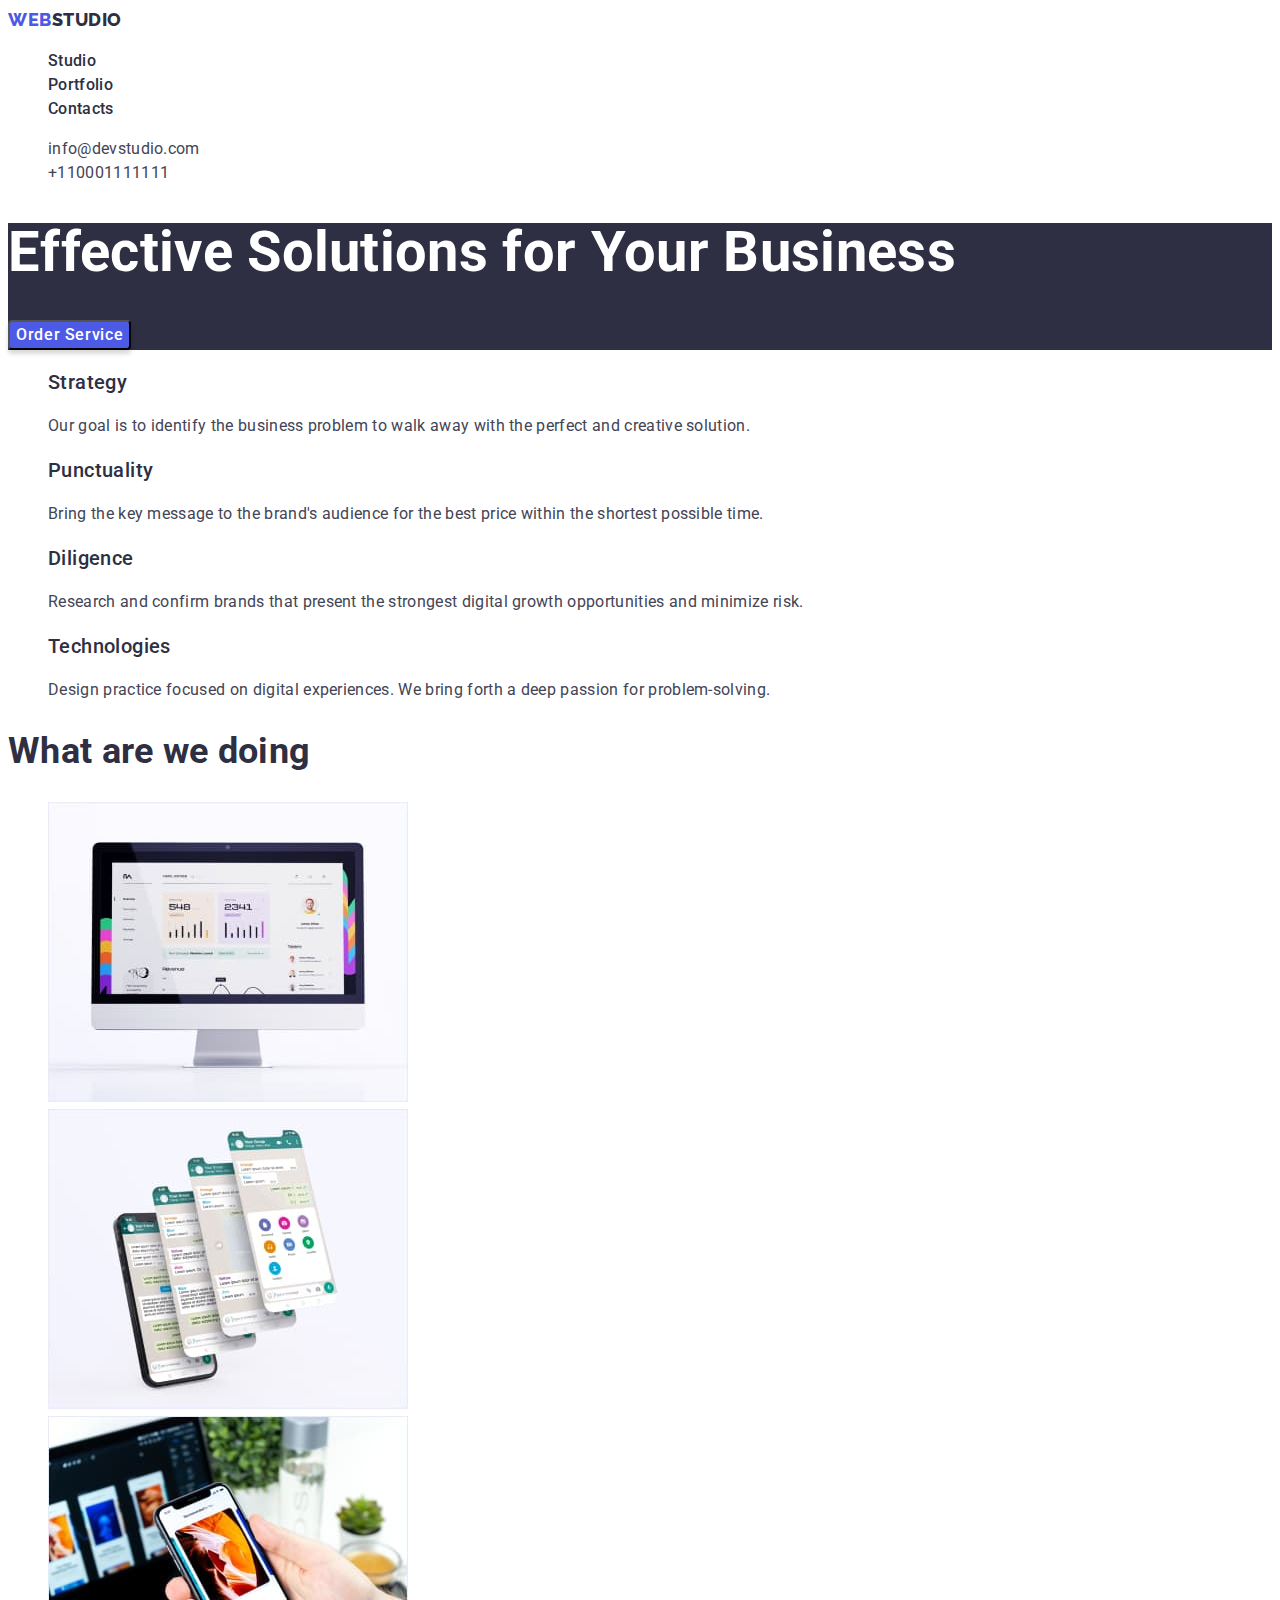
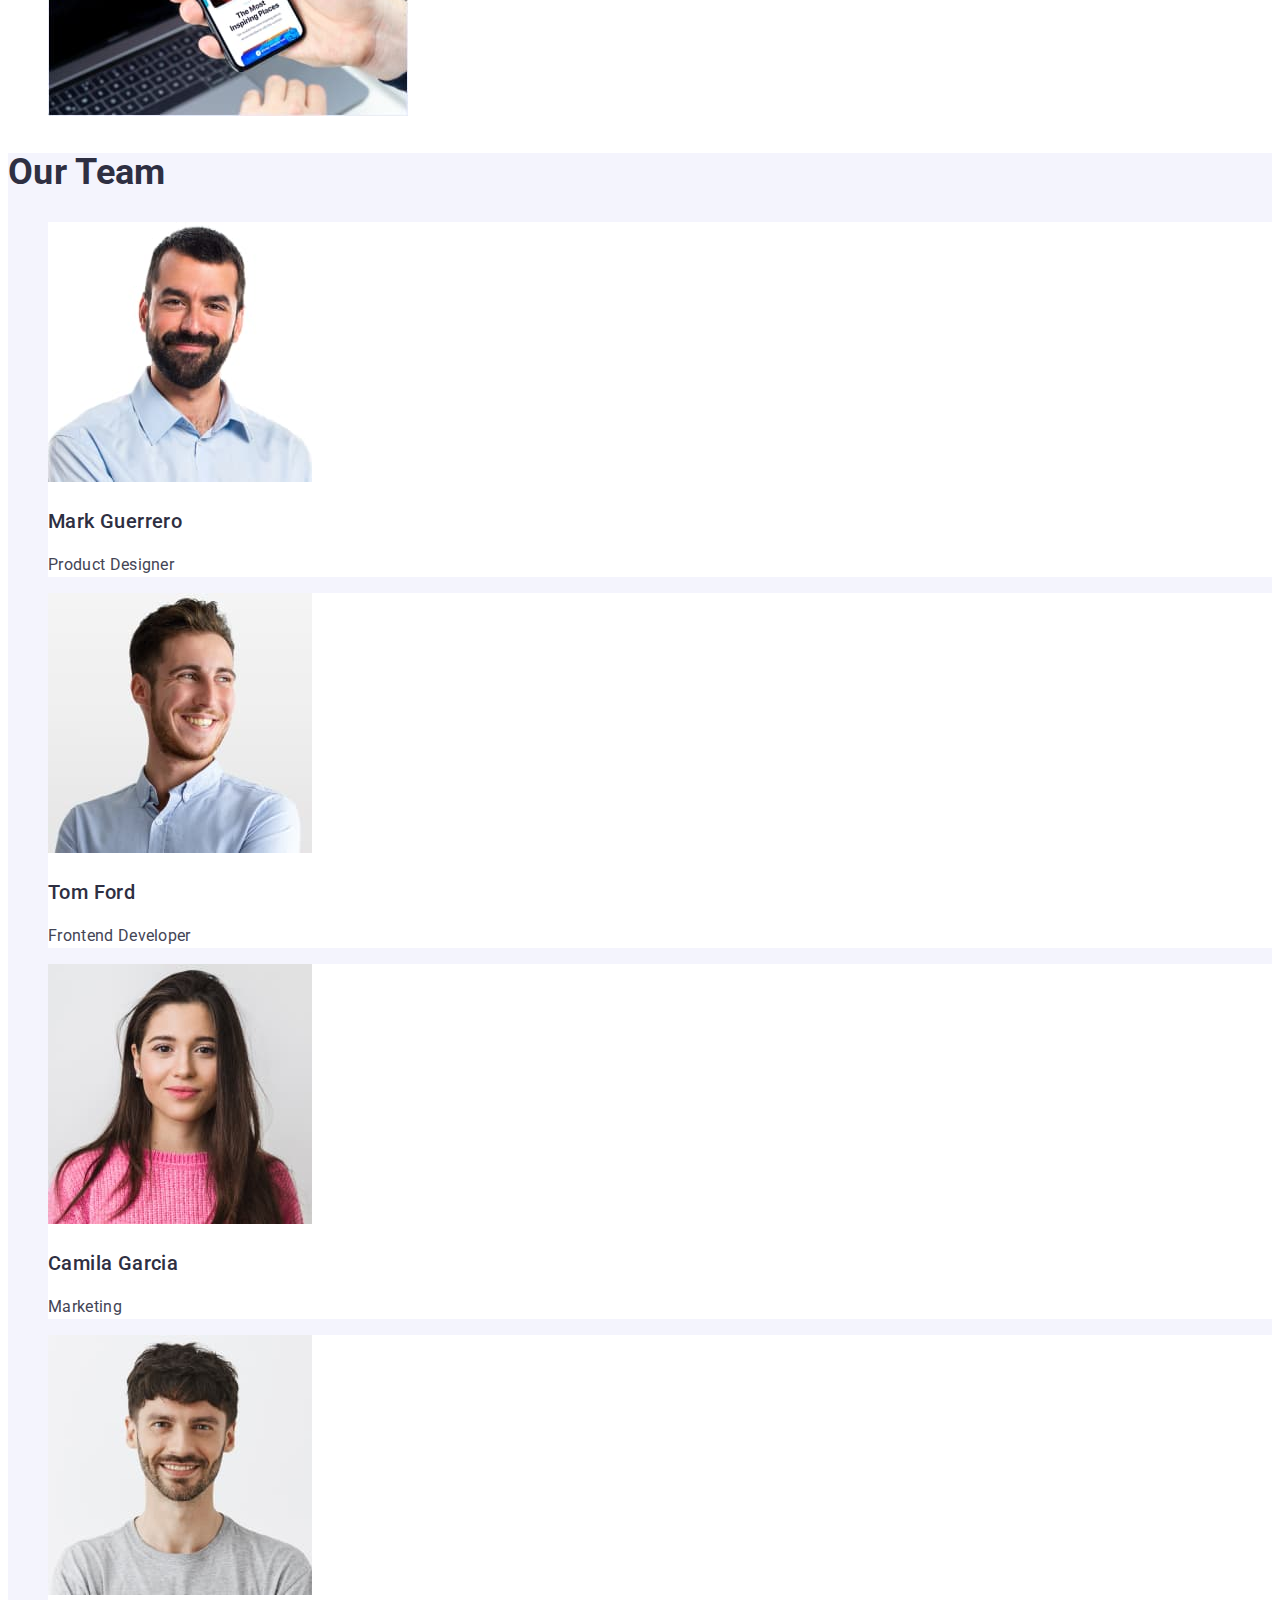
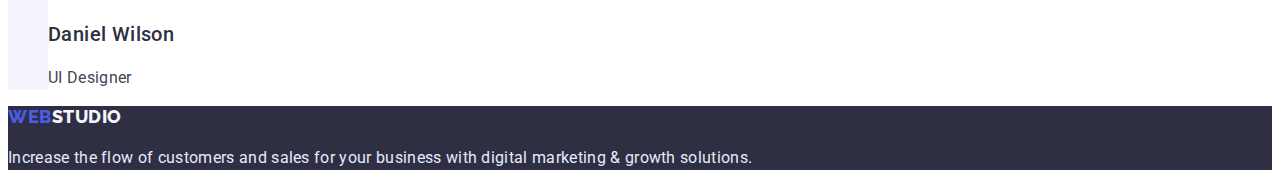
<file: index.html>
<!DOCTYPE html>
<html lang="en">
  <head>
    <meta charset="UTF-8" />
    <meta http-equiv="X-UA-Compatible" content="IE=edge" />
    <meta name="viewport" content="width=device-width, initial-scale=1.0" />
    <title>Document</title>
    <!--Fonts-->
    <link rel="preconnect" href="https://fonts.googleapis.com" />
    <link rel="preconnect" href="https://fonts.gstatic.com" crossorigin />
    <link
      href="https://fonts.googleapis.com/css2?family=Montserrat:wght@400;700&family=Raleway:wght@800&family=Roboto:wght@400;500;700;900&display=swap"
      rel="stylesheet"
    />
    <!--Styles-->
    <link rel="stylesheet" href="./css/styles.css" />
  </head>
  <body>
    <header class="header">
      <nav>
        <a class="header-web" href="./index.html"
          ><span style="" class="fweb">Web</span>Studio</a
        >
        <ul>
          <li><a class="header-link" href="./index.html">Studio </a></li>
          <li><a class="header-link" href="./potfolio.html">Portfolio</a></li>
          <li><a class="header-link" href="">Contacts</a></li>
        </ul>
      </nav>
      <address>
        <ul>
          <li>
            <a class="contact" href="mailto:info@devstudio.com"
              >info@devstudio.com</a
            >
          </li>
          <li><a class="contact" href="tel:+110001111111">+110001111111</a></li>
        </ul>
      </address>
    </header>
    <main>
      <section class="hero-title">
        <h1 class="hero">Effective Solutions for Your Business</h1>
        <button class="button-white" type="button">Order Service</button>
      </section>
      <section>
        <h2 hidden></h2>
        <ul>
          <li>
            <h3 class="titel">Strategy</h3>
            <p>
              Our goal is to identify the business problem to walk away with the
              perfect and creative solution.
            </p>
          </li>
          <li>
            <h3 class="titel">Punctuality</h3>
            <p>
              Bring the key message to the brand's audience for the best price
              within the shortest possible time.
            </p>
          </li>
          <li>
            <h3 class="titel">Diligence</h3>
            <p>
              Research and confirm brands that present the strongest digital
              growth opportunities and minimize risk.
            </p>
          </li>
          <li>
            <h3 class="titel">Technologies</h3>
            <p>
              Design practice focused on digital experiences. We bring forth a
              deep passion for problem-solving.
            </p>
          </li>
        </ul>
      </section>
      <section>
        <h2 class="subtitel">What are we doing</h2>
        <ul>
          <li><img src="./images/img1.jpg" alt="program" width="360" /></li>
          <li><img src="./images/img2.jpg" alt="communicate" width="360" /></li>
          <li><img src="./images/img3.jpg" alt="learning" width="360" /></li>
        </ul>
      </section>
      <section class="team">
        <h2 class="subtitel">Our Team</h2>
        <ul>
          <li class="gallery">
            <img src="./images/img.jpg" alt="Mark Guerrero" width="264" />
            <h3 class="titel">Mark Guerrero</h3>
            <p>Product Designer</p>
          </li>
          <li class="gallery">
            <img src="./images/img(1).jpg" alt="Tom Ford" width="264" />
            <h3 class="titel">Tom Ford</h3>
            <p>Frontend Developer</p>
          </li>
          <li class="gallery">
            <img src="./images/img(2).jpg" alt="Camila Garcia" width="264" />
            <h3 class="titel">Camila Garcia</h3>
            <p>Marketing</p>
          </li>
          <li class="gallery">
            <img src="./images/img(3).jpg" alt="Daniel Wilson" width="264" />
            <h3 class="titel">Daniel Wilson</h3>
            <p>UI Designer</p>
          </li>
        </ul>
      </section>
    </main>
    <footer class="footer">
      <a class="footer-web" href="./index.html">
        <span style="" class="fweb">Web</span>Studio</a
      >
      <p class="footer-text">
        Increase the flow of customers and sales for your business with digital
        marketing & growth solutions.
      </p>
    </footer>
  </body>
</html>
</file>
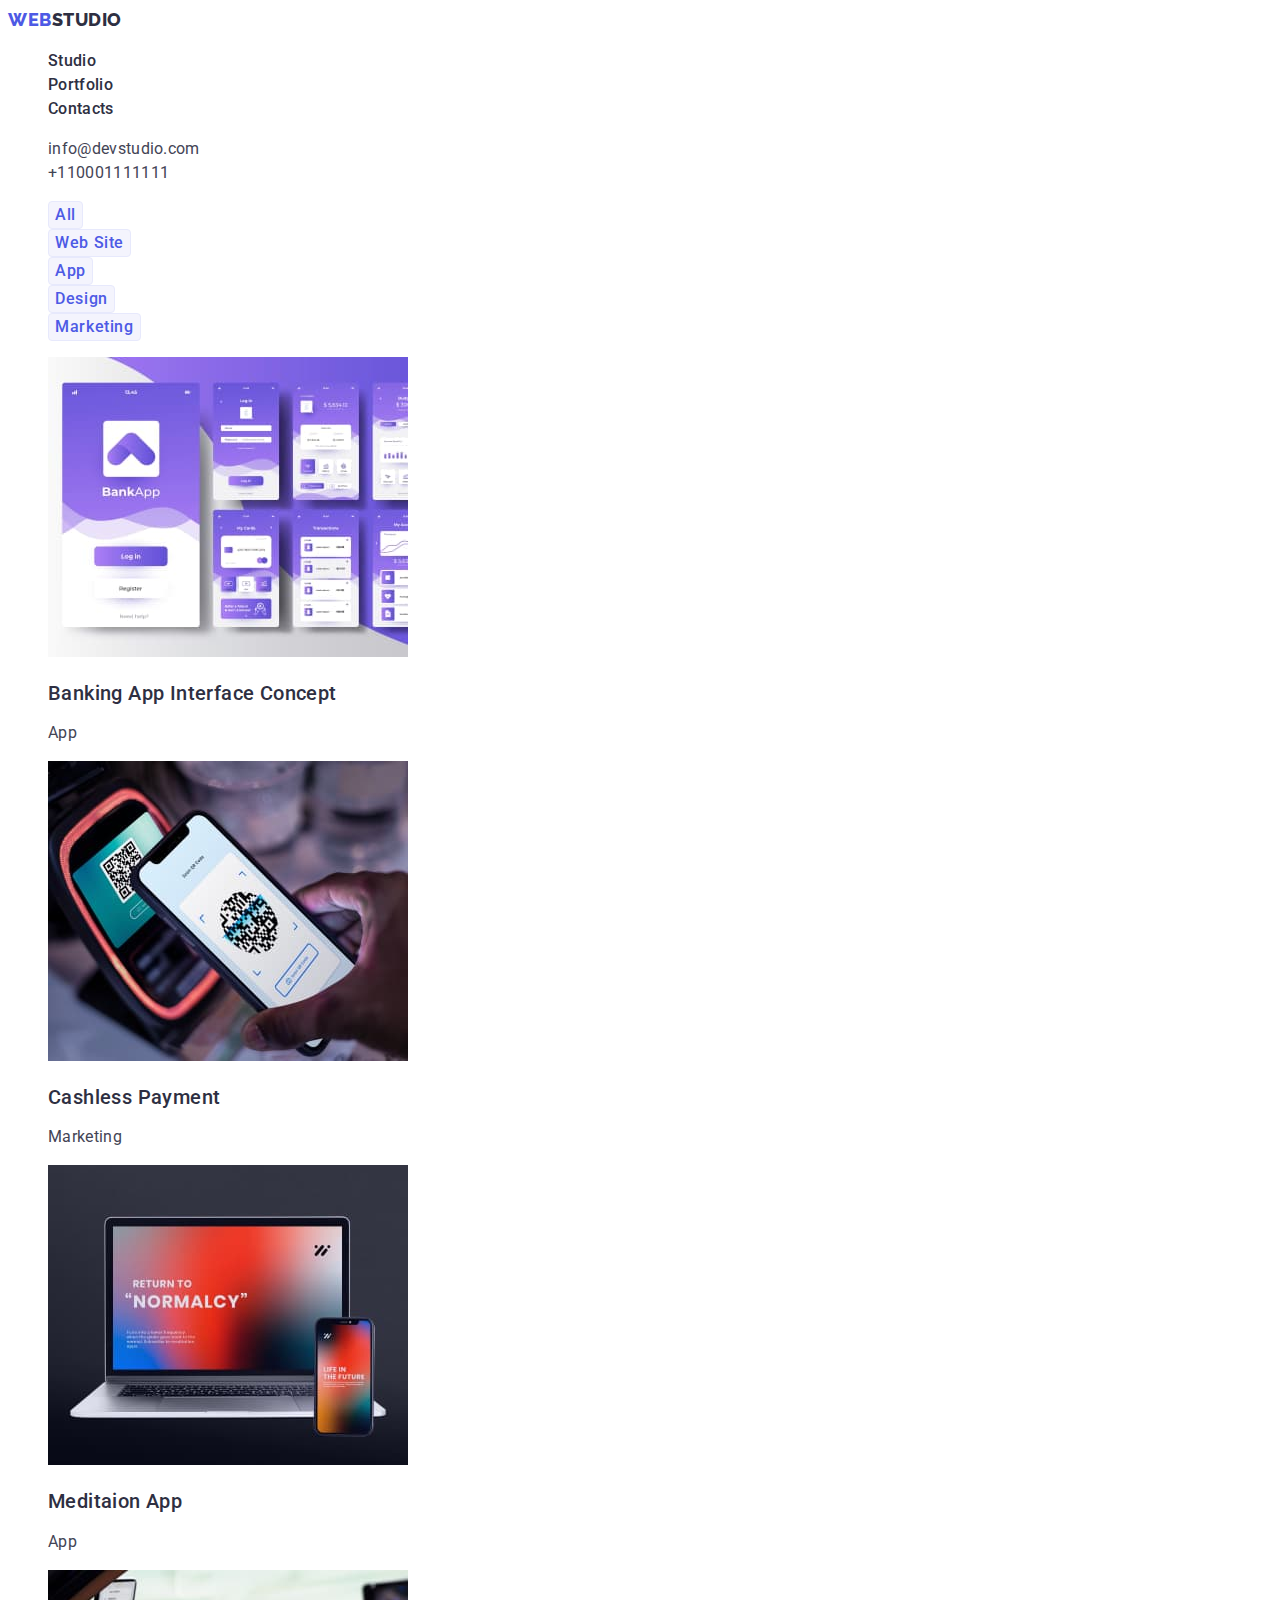
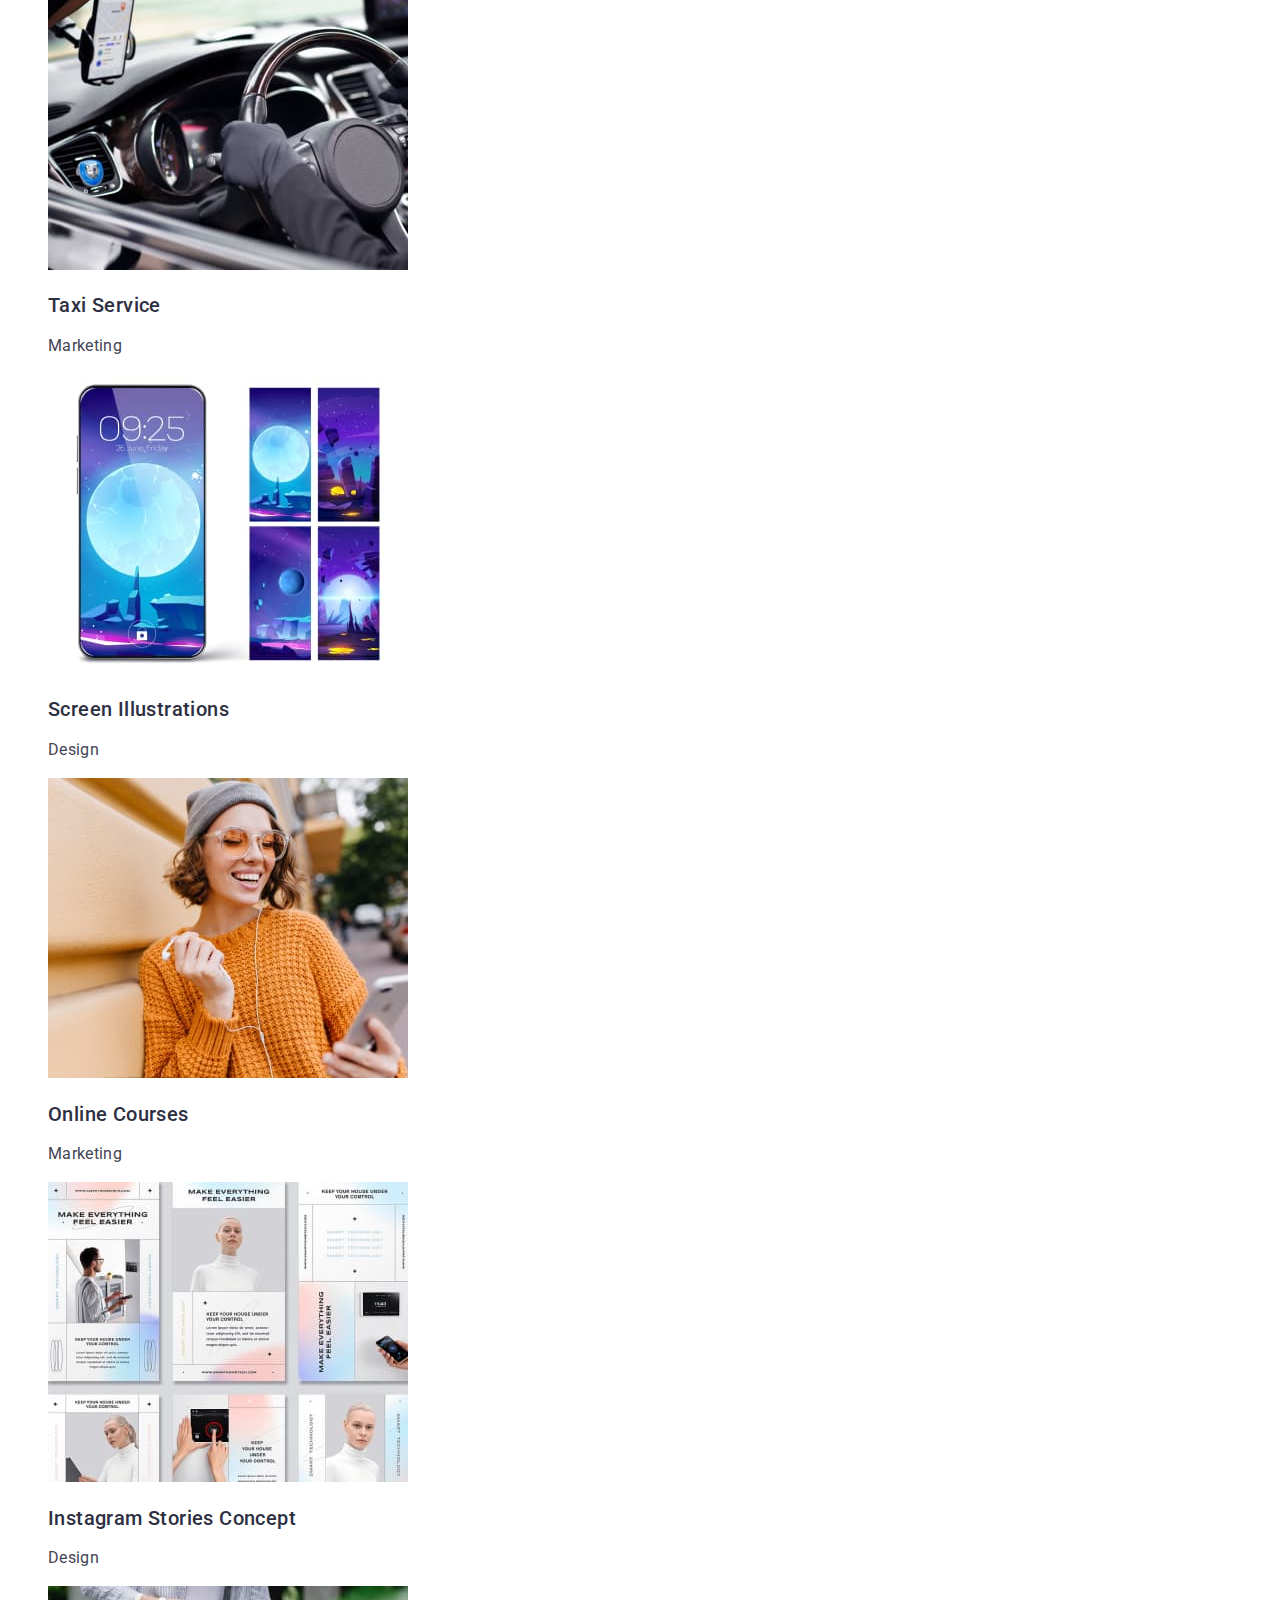
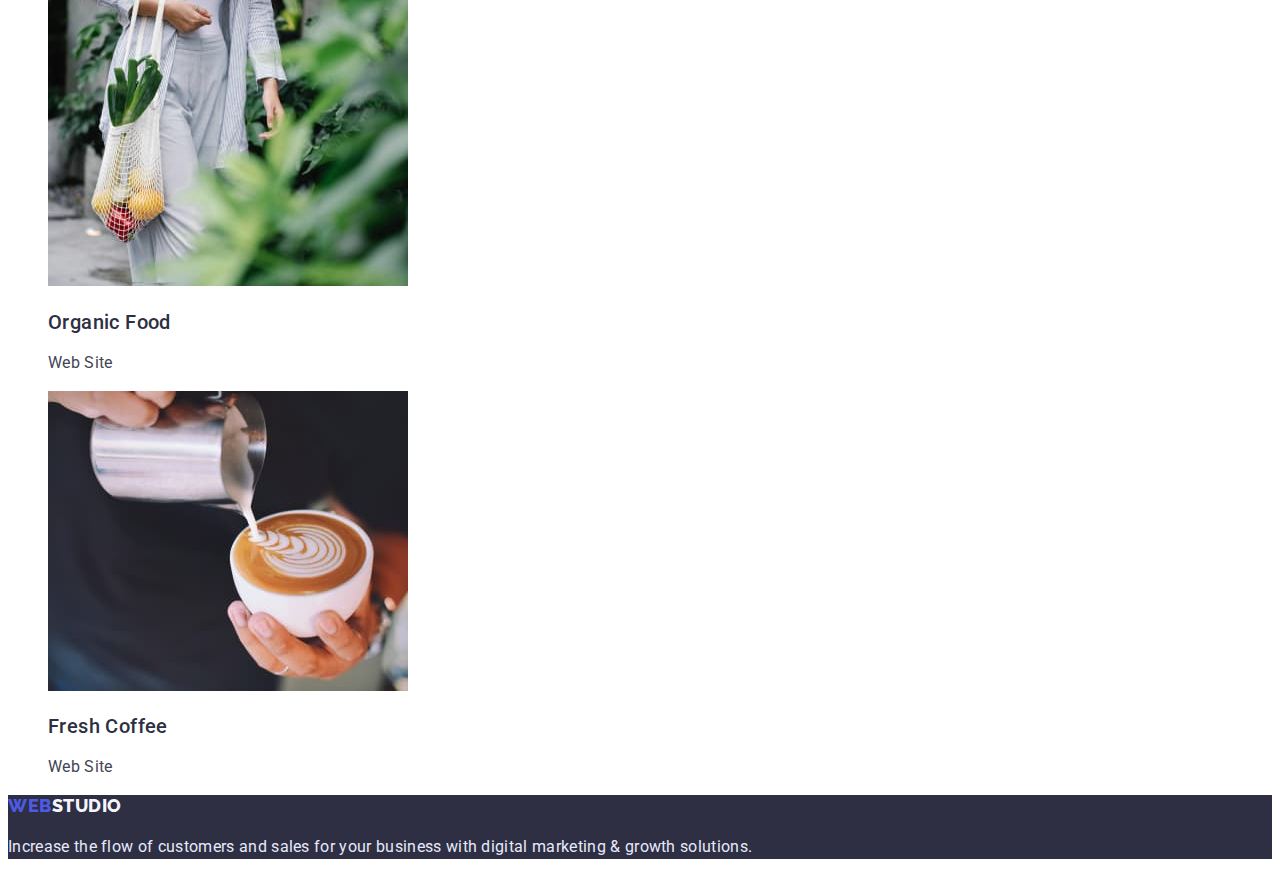
<file: potfolio.html>
<!DOCTYPE html>
<html lang="en">
  <head>
    <meta charset="UTF-8" />
    <meta http-equiv="X-UA-Compatible" content="IE=edge" />
    <meta name="viewport" content="width=device-width, initial-scale=1.0" />
    <title>Document</title>
    <!--Fonts-->
    <link rel="preconnect" href="https://fonts.googleapis.com" />
    <link rel="preconnect" href="https://fonts.gstatic.com" crossorigin />
    <link
      href="https://fonts.googleapis.com/css2?family=Montserrat:wght@400;700&family=Raleway:wght@800&family=Roboto:wght@400;500;700;900&display=swap"
      rel="stylesheet"
    />
    <!--Styles-->
    <link rel="stylesheet" href="./css/styles.css" />
  </head>
  <body>
    <header class="header">
      <nav>
        <a class="header-web" href="./potfolio.html"
          ><span style="" class="fweb">Web</span>Studio</a
        >
        <ul>
          <li><a class="header-link" href="./index.html">Studio </a></li>
          <li><a class="header-link" href="./potfolio.html">Portfolio</a></li>
          <li><a class="header-link" href="">Contacts</a></li>
        </ul>
      </nav>
      <address>
        <ul>
          <li>
            <a class="contact" href="mailto:info@devstudio.com"
              >info@devstudio.com</a
            >
          </li>
          <li><a class="contact" href="tel:+110001111111">+110001111111</a></li>
        </ul>
      </address>
    </header>
    <main>
      <section>
        <h1 hidden></h1>
        <ul>
          <li><button class="button-blue" type="button">All</button></li>
          <li><button class="button-blue" type="button">Web Site</button></li>
          <li><button class="button-blue" type="button">App</button></li>
          <li><button class="button-blue" type="button">Design</button></li>
          <li><button class="button-blue" type="button">Marketing</button></li>
        </ul>
        <ul>
          <li>
            <img
              src="./images/portfolio/img.jpg"
              alt="Banking App Interface Concept"
              width="360"
            />
            <h2 class="titel">Banking App Interface Concept</h2>
            <p>App</p>
          </li>
          <li>
            <img
              src="./images/portfolio/img(1).jpg"
              alt="Cashless Payment"
              width="360"
            />
            <h2 class="titel">Cashless Payment</h2>
            <p>Marketing</p>
          </li>
          <li>
            <img
              src="./images/portfolio/img(2).jpg"
              alt="Meditaion App"
              width="360"
            />
            <h2 class="titel">Meditaion App</h2>
            <p>App</p>
          </li>
          <li>
            <img
              src="./images/portfolio/img(3).jpg"
              alt="Taxi Service"
              width="360"
            />
            <h2 class="titel">Taxi Service</h2>
            <p>Marketing</p>
          </li>
          <li>
            <img
              src="./images/portfolio/img(4).jpg"
              alt="Screen Illustrations"
              width="360"
            />
            <h2 class="titel">Screen Illustrations</h2>
            <p>Design</p>
          </li>
          <li>
            <img
              src="./images/portfolio/img(5).jpg"
              alt="Online Courses"
              width="360"
            />
            <h2 class="titel">Online Courses</h2>
            <p>Marketing</p>
          </li>
          <li>
            <img
              src="./images/portfolio/img(6).jpg"
              alt="Instagram Stories Concept"
              width="360"
            />
            <h2 class="titel">Instagram Stories Concept</h2>
            <p>Design</p>
          </li>
          <li>
            <img
              src="./images/portfolio/img(7).jpg"
              alt="Organic Food"
              width="360"
            />
            <h2 class="titel">Organic Food</h2>
            <p>Web Site</p>
          </li>
          <li>
            <img
              src="./images/portfolio/img(8).jpg"
              alt="Fresh Coffee"
              width="360"
            />
            <h2 class="titel">Fresh Coffee</h2>
            <p>Web Site</p>
          </li>
        </ul>
      </section>
    </main>
    <footer class="footer">
      <a class="footer-web" href="./potfolio.html">
        <span style="" class="fweb">Web</span>Studio</a
      >
      <p class="footer-text">
        Increase the flow of customers and sales for your business with digital
        marketing & growth solutions.
      </p>
    </footer>
  </body>
</html>
</file>
<file: css/styles.css>
:root {
    --color-primaty:#434455 ;
    --color-secondary:#2E2F42;
    --color-inverted: #fff;
    --color-brand: #4D5AE5;
    --color-ocean: #404bbf;
    --color-white: #F4F4FD;
    --color-green: #E7E9FC;



}
body {
    color: var(--color-primaty);
    background: var(--color-inverted);
    font-family: 'Roboto', sans-serif;
    font-size: 16px;
    line-height: 1.5;
    letter-spacing: 0.02em;
}
ul {
    list-style-type: none;
}
.header {
    background: var(--color-inverted);
    text-decoration: none;
}
.header-web {
    text-decoration: none;
    font-family: 'Raleway', sans-serif;
    font-weight: 800;
    font-size: 18px;
    line-height: 1.33;
    text-transform:uppercase;
    color:var(--color-secondary);
    letter-spacing: 0.03em;
}

.header-link {
    color: var(--color-secondary);
    text-decoration: none;
    font-weight: 500;
}
.header-link:hover,
.header-link:focus {
    color: var(--color-ocean);
    cursor: pointer;
}
.contact {
    color: var(--color-primaty);
    text-decoration: none;
    font-style: normal;
}
.contact:hover,
.contact:focus {
    color:var(--color-ocean);
    cursor: pointer;
}
.button-white {
    color: var(--color-inverted);
    background: var(--color-brand);
    box-shadow: 0px 4px 4px rgba(0, 0, 0, 0.15);
    border-radius: 4px;
    font-weight: 500;
    font-size: 16px;
    line-height: 1.5;
    letter-spacing: 0.04em;
    font-family: 'Roboto', sans-serif;
}
.button-white:hover,
.button-white:focus {
    color: var(--color-inverted);
    background: var(--color-ocean);
    box-shadow: 0px 4px 4px rgba(0, 0, 0, 0.15);
    border-radius: 4px;
    font-weight: 500;
    cursor: pointer;
    font-size: 16px;
    line-height: 1.5;
    letter-spacing: 0.04em;
    font-family: 'Roboto', sans-serif;
}
 .button-blue {
    color: var(--color-brand);
    background: var(--color-white);
    border: 1px solid var(--color-green);
    border-radius: 4px;
    font-weight: 500;
    font-size: 16px;
    line-height: 1.5;
    letter-spacing: 0.04em;
    font-family: 'Roboto', sans-serif;
}
.button-blue:hover,
.button-blue:focus {
    color: var(--color-inverted);
    background: var(--color-ocean);
    cursor: pointer;
    font-weight: 500;
    font-size: 16px;
    line-height: 1.5;
    letter-spacing: 0.04em;
    font-family: 'Roboto', sans-serif;
}
 .hero {
    color: var(--color-inverted);
    background: var(--color-secondary);
    font-size: 56px;
    line-height: 1.07; 
    
}
.hero-title {
    color: var(--color-inverted);
    background: var(--color-secondary);
}
.subtitel {
    color: var(--color-secondary);
    font-size: 36px;
    line-height: 1.11;
}
.titel {
    color: var(--color-secondary);
    font-weight: 500;
    font-size: 20px;
    line-height: 1.2;
    letter-spacing: 0.02em;
}
.gallery {
    background: var(--color-inverted);
}
.team {
    background: var(--color-white);
}
.footer-web {
    color: var(--color-white);
    font-family: 'Raleway', sans-serif;
    text-decoration: none;
    font-weight: 800;
    font-size: 18px;
    line-height: 1.16;
    text-transform:uppercase;
    letter-spacing: 0.03em;
}
.footer {
    color: var(--color-green);
    background: var(--color-secondary);
}
.footer-text {
   color: var(--color-green); 
}
.fweb {
    color: var(--color-brand);
}
</file>
